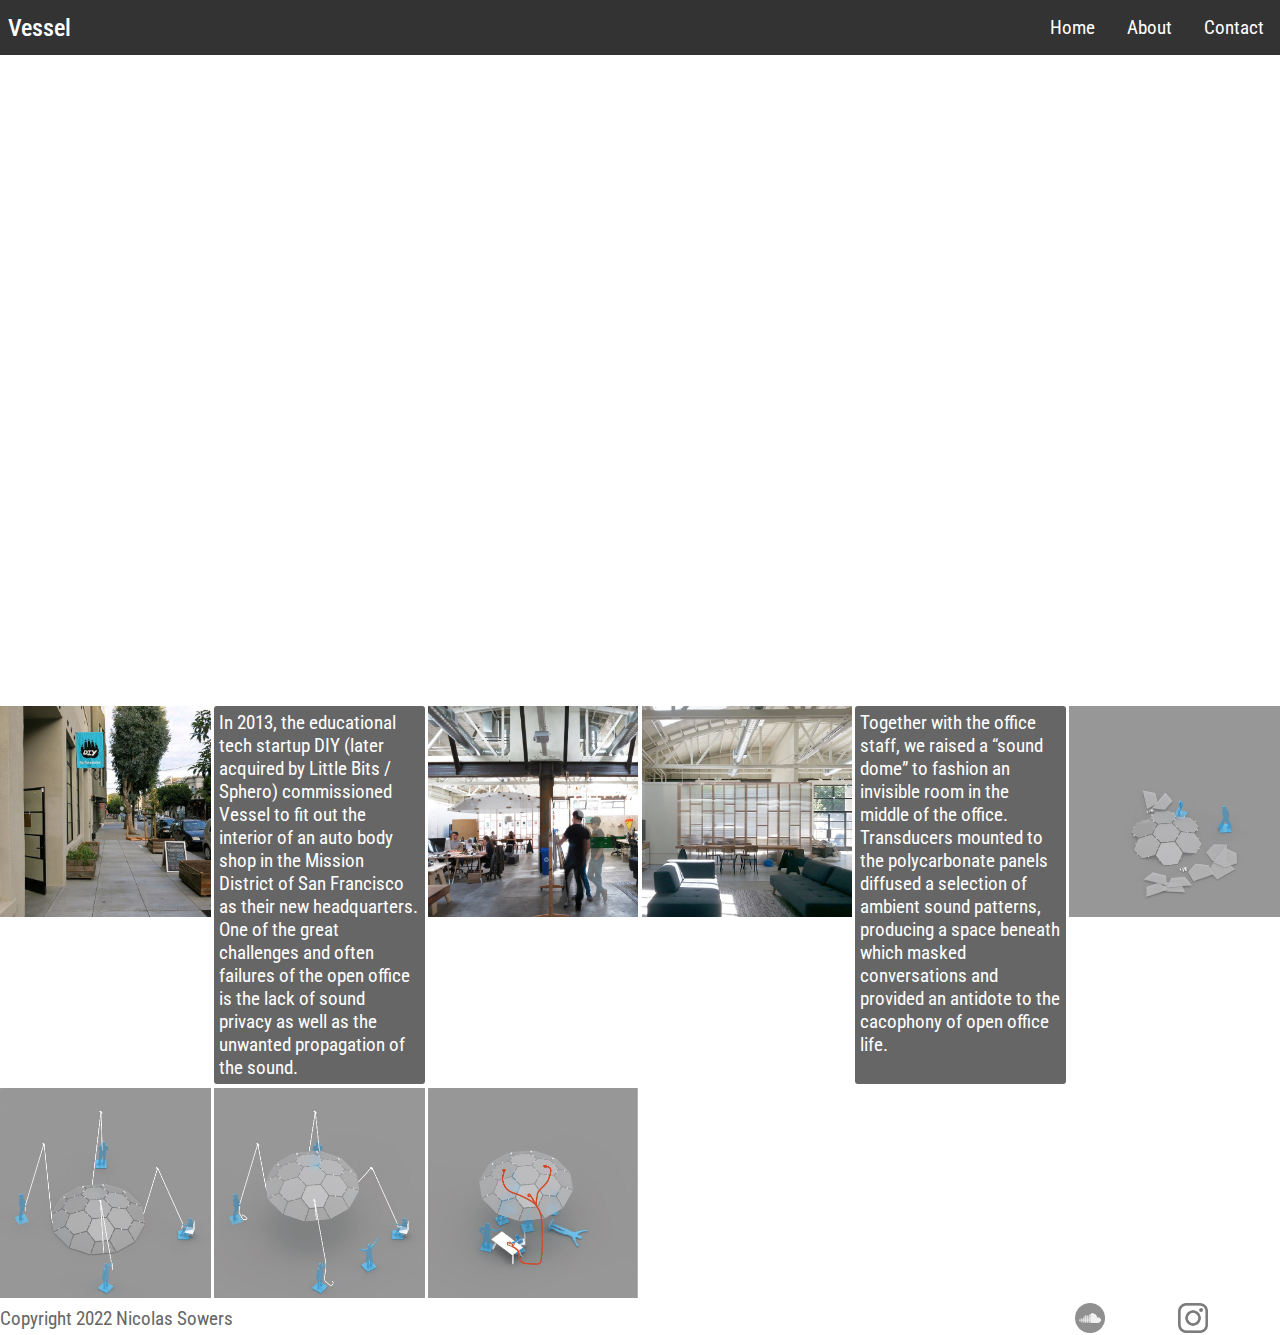
<file: dome.html>
<!DOCTYPE html>
<html lang="en">
<head>
  <meta charset="UTF-8">
  <meta name="viewport" content="width=device-width, initial-scale=1.0">
  <title>Dome Grid</title>

  <link rel="stylesheet" href="main.css" />
  <link rel="stylesheet" href="nav.css" />
  <link href="https://fonts.googleapis.com/css2?family=Roboto+Condensed:wght@300&display=swap" rel="stylesheet">

  <style>

      #renderCanvas {
          width: 100%;
          height: 100%;
          touch-action: none;
      }
  </style>

  <script src="https://cdn.babylonjs.com/babylon.js"></script>
  <script src="https://preview.babylonjs.com/gui/babylon.gui.min.js"></script>


  </head>
  <body>
    <!-- CSS GRID CONTAINER -->
<div class="container">
  <nav class="navbar">
  <div class="title">Vessel </div>
  <a href="#" class="toggle-button">
    <span class="bar"></span>
    <span class="bar"></span>
    <span class="bar"></span>
  </a>
  <div class="navbar-links">
    <ul>
      <li><a href="#">Home</a></li>
      <li><a href="#">About</a></li>
      <li><a href="#">Contact</a></li>
    </ul>
  </div>
</nav>
<script src="js/nav.js"></script>
  <div class="player">
    <canvas id="renderCanvas" touch-action="none"></canvas>
    <script src="js/dome.js"></script>
  </div>
  <div class="img"><img src = "img/DIY-outsidesq.jpg" alt="outside DIY HQ"></div>
  <div class="item">In 2013, the educational tech startup DIY (later acquired by Little Bits / Sphero) commissioned Vessel to fit out the interior of an
  auto body shop in the Mission District of San Francisco as their new headquarters. One of the great challenges and often failures of the open office is the lack of sound privacy as well
as the unwanted propagation of the sound. </div>
  <div class="img"><img src = "img/DIY_compositesq.jpg" alt="the team at work"></div>
  <div class="img"><img src = "img/DIY1sq.jpg" alt="meeting areas"></div>
  <div class="item">Together with the office staff, we raised a “sound dome” to fashion an invisible room in the middle of the office.
    Transducers mounted to the polycarbonate panels diffused a selection of ambient sound patterns,
    producing a space beneath which masked conversations and provided an antidote to the cacophony of open office life.</div>
  <div class="img"><img src = "img/DIY-DOMESEQ1.jpg" alt="raising the dome"></div>
  <div class="img"><img src = "img/DIY-DOMESEQ2.jpg" alt="raising the dome"></div>
  <div class="img"><img src = "img/DIY-DOMESEQ3.jpg" alt="raising the dome"></div>
  <div class="img"><img src = "img/DIY-DOMESEQ4.jpg" alt="raising the dome"></div>
  <div class="footer">
    <div class="cr">Copyright 2022 Nicolas Sowers</div>
    <ul>
    <li><a href="https://soundcloud.com/nicksowers"><img src= "img/Slogo100.png" width = 30% height=30%></a></li>
    <li><a href="https://www.instagram.com/vessel.fm/"><img src= "img/IGlogo100.png" width = 30% height=30%></a></li>
  </div>
</div>

    <!-- ./ CSS GRID CONTAINER -->
  </body>
</html>
</file>
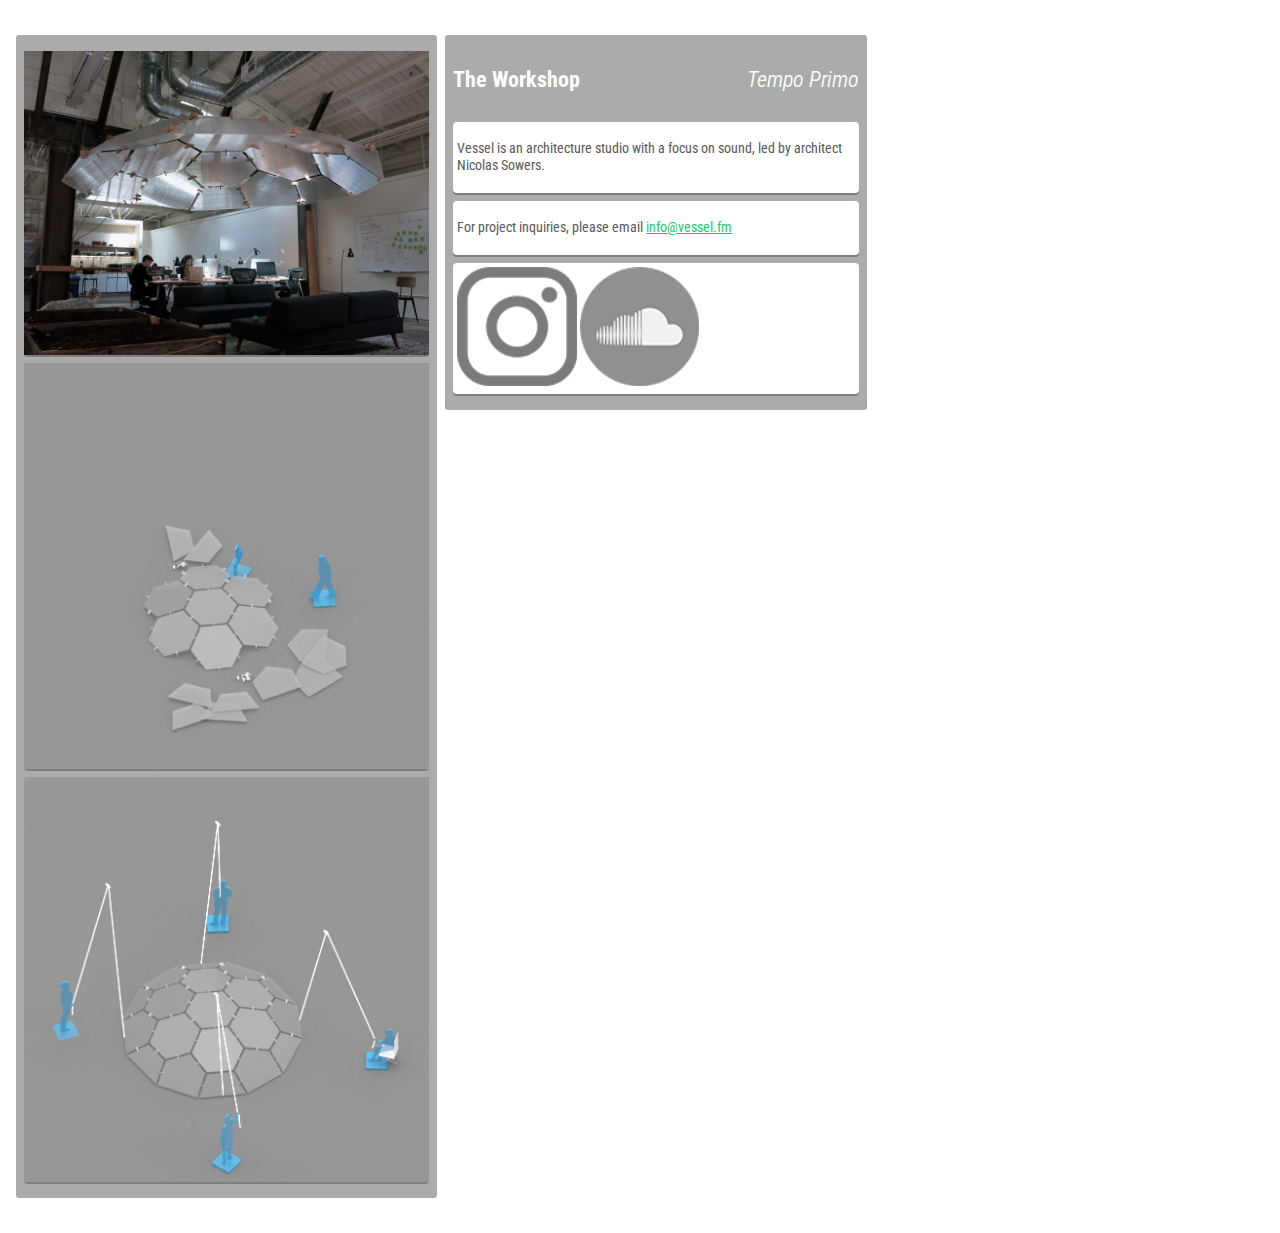
<file: jsb.html>
<!DOCTYPE html>
<html xmlns="http://www.w3.org/1999/xhtml">

    <head>
        <meta http-equiv="Content-Type" content="text/html; charset=utf-8"/>
        <meta name="viewport" content="width=device-width, initial-scale=1.4" />
        <title>Jet Sound Bath</title>
  <link rel="stylesheet" href="grid.css" />
  <link href="https://fonts.googleapis.com/css2?family=Roboto+Condensed:wght@300&display=swap" rel="stylesheet">
    </head>

   <body>
<section class="head-container">

</section>

<section class="wrapper">
  <ul class="col_list">
    <li class="col_item">
      <ul class="proj_list">
        <li class="proj_item">
          <img src="img/DIY-dome1.jpeg">
        </li>
        <li class="proj_item">
            <img src="img/DIY-DOMESEQ1.jpg">
        </li>
        <li class="proj_item">
            <img src="img/DIY-DOMESEQ2.jpg">
        </li>
        </ul>
      </li>
          <li class="col_item">
          <div class="col_title--wrapper">
            <h2>The Workshop</h2>
            <h3>Tempo Primo</h3>
          </div>
          <ul class="proj_list">
            <li class="proj_text">
              <p>Vessel is an architecture studio with a focus on sound, led by architect Nicolas Sowers.</p>
            </li>
            <li class="proj_text">
                <p>For project inquiries, please email <a href="mailto:info@vessel.fm">info@vessel.fm</a></p>
            </li>
            <li class="proj_text">
                <a href="http://www.instagram.com/vessel.fm" "target=_blank"><img src="img/IGlogo100.png"></a>
                <a href="http://www.soundcloud.com/nicksowers" "target=_blank"><img src="img/Slogo100.png"></a>
            </li>
            </ul>
          </li>
          </ul>
      </section>
   </body>

</html>
</file>
<file: main.css>
html,

/* Style the video: 100% width and height to cover the entire window */
#myVideo {
/*  position: fixed;*/
  left: 0;
  top: 0;
  min-width: 100%;
  height: auto;
/*  min-height: 100%;*/
}

/* Add some content at the bottom of the video/page */
.content {
  position: fixed;
  top: 20%;
  left: 10%;
  background: rgba(0, 0, 0, 0.3);
  color: #f1f1f1;
  width: 80%;
  padding: 1rem;
}

/* Style the button used to pause/play the video */
#myBtn {
  width: 8rem;
  padding: 0.25rem;
  border: none;
  background: #000;
  color: #fff;
  cursor: pointer;
}

#myBtn:hover {
  background: #ddd;
  color: black;
}


body {
  padding: 0;
  margin: 0;
}

body {
  font-family: 'Roboto Condensed', sans-serif;
  font-size: 1.2rem;
  color: white;
}

img {
  max-width: 100%;
  display: block;
}

h1 {
  text-align: center;
  font-size: 5rem;
  font-weight: 300;
}

.grid{
  grid-auto-flow: dense;
}

.player {
  grid-column: 1 / -1;
  /*min-height: 400px;
  max-width: 1600px;*/
}

.container {
  display: grid;
  grid-gap: 0.2rem;
  grid-template-columns: repeat(auto-fit, minmax(200px, 1fr));
  /*max-width: 1600px;*/
}

.footer {
  grid-column: 1 / -1;
  display: flex;
  justify-content: space-between;
  align-items: center;
  background: white;
  color: #666666;
}

.footer .cr {
  text-size: 0.35rem
}

.footer ul{
  margin: 0;
  padding: 0;
  display: flex;
}

.footer li {
  list-style: none;
}

.footer a {
  text-decoration: none;
  color: gray;
  padding: 0.1rem;
  display: block;
}

.navbar {
  grid-column: 1 / -1;
}

.item {
  background: #666666;
  border-radius: 3px;
  padding: 5px;
}

.img {
  padding: 0px;
}
</file>
<file: nav.css>
* {
  box-sizing: border-box;
}

body {
  margin: 0;
  padding: 0;
}

.navbar {
  display: flex;
  justify-content: space-between;
  align-items: center;
  background-color: #333;
  color: white;
}

.title {
  font-size: 1.5rem;
  margin: 0.5rem;
  font-weight: 500;
}

.navbar-links ul{
  margin: 0;
  padding: 0;
  display: flex;
}

.navbar-links li {
  list-style: none;
}

.navbar-links a {
  text-decoration: none;
  color: white;
  padding: 1rem;
  display: block;
}

.navbar-links li:hover {
  background-color: #555;
}

.toggle-button  {
  position: absolute;
  top: .75rem;
  right: 1rem;
  display: none;
  flex-direction: column;
  justify-content: space-between;
  width: 30px;
  height: 15px;
}

.toggle-button .bar {
  height: 3px;
  width: 100%;
  background-color: white;
  border-radius: 3px;
}

@media (max-width: 600px) {
  .toggle-button {
    display: flex;
  }

  .navbar-links{
    display: none;
    width: 100%;
  }

  .navbar {
    flex-direction: column;
    align-items: flex-start;
  }

  .navbar-links ul {
    width: 100%;
    flex-direction: column;
  }

  .navbar-links li {
    text-align: center;
  }

  .navbar-links li a {
    padding: .25rem .5rem;
  }

  .navbar-links.active {
    display: flex;
  }

}
</file>
<file: grid.css>
body {
  font-family: 'Roboto Condensed', sans-serif;
  font-size: 1.2rem;
  color: white;
  padding: 0;
  margin: 0;
}

ul {
  list-style-type: none;
  padding-left: 0;
}

a {
  color: #1AC96F;
}

a:hover{
  color: #1AC9B4;
}

/* video + overlay styles */

.head-container {
  display: grid;
  min-width: 100%;
  margin: 0;
}

.head-container video {
  grid-column: 1;
  grid-row: 1;
  /*min-height: 600px;*/
  min-width: 100%;
  height: auto;
}

.head-container img {
  grid-column: 1;
  grid-row: 1;
  min-width:100%;
}

.vid-overlay {
  align-self: center;
  grid-column: 1;
  grid-row: 1;
  background-color: rgba(0,0,0,0.3);
  margin-left: 8rem;
  margin-right: 8rem;
}

.vid-overlay h2{
  text-align: center;
  font-size: 5rem;
  font-weight: 300;
}

.img-overlay {
  align-self: center;
  grid-column: 1;
  grid-row: 1;
  background-color: rgba(0,0,0,0.3);
  padding: 20px;
  margin-left: 2rem;
  margin-right: 20rem;
}

.proj-overlay h2{
  text-align: left;
  font-size: 4rem;
  font-weight: 300;
}

.title-overlay {
  align-self: top;
  grid-column: 1;
  grid-row: 1;
  background-color: rgba(0,0,0,0.3);
}

.title-overlay h1{
  text-align: center;
  font-size: 3rem;
  font-weight: 1100;
}

.wrapper {
  padding: 1rem;
  min-width: 100%;
}

/* column styles */

.col_list {
  display: grid;
  grid-template-columns: repeat(auto-fill, minmax(340px, 1fr));
  grid-gap: .5rem;
  align-items: start;
}

.col_item {
  border-radius: .2rem;
  background-color: #ABABAB;
  padding: .5rem;
}

.col_title--wrapper {
  display: grid;
  grid-template-columns: repeat(2, 1fr);
  padding: 0;
  align-items: center;

}

.col_title--wrapper h2 {
  font-weight: 700;
  font-size: 1.4rem;
}

.col_title--wrapper h3 {
  text-align: right;
  font-weight: 350;
  font-size: 1.4rem;
  font-style: italic;
}

/* project styles */

.proj_list {
  display: grid;
  grid-template-rows: auto;
  grid-gap: 0.5rem;
  margin: .5rem 0;
}

.proj_item {
  background-color: white;
  border-radius: .25rem;
  box-shadow: 0 2px 0 rgba(111,111,111,.75);
  /*padding: .5rem;*/
}

.proj_item img{
  display: block;
  width: 100%;
  /*margin-bottom: .25rem;*/
}

.proj_text {
  font-size: .9rem;
  background-color: white;
  border-radius: .25rem;
  box-shadow: 0 2px 0 rgba(111,111,111,.75);
  color: #595959;
  padding: 0.25rem;
}

.proj_text img{
  width: 30%;
  display: inline;
}
</file>
